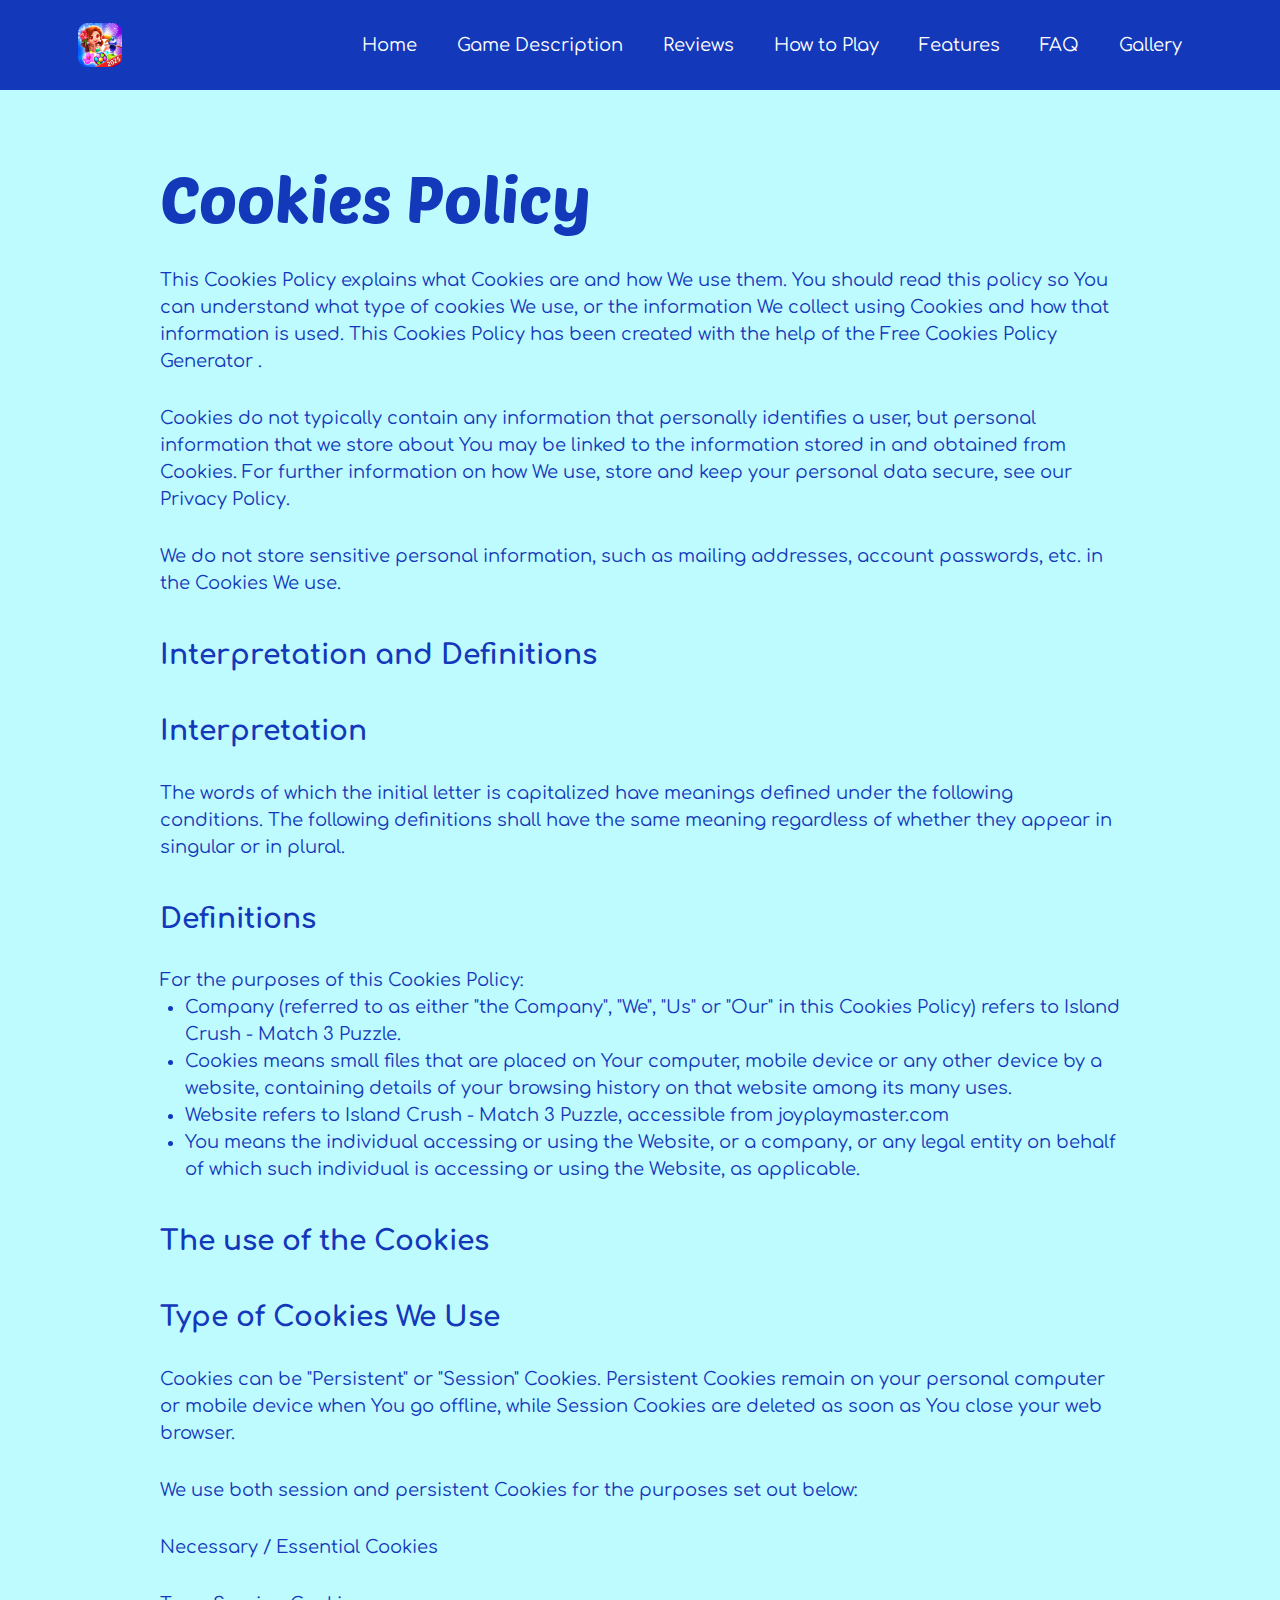
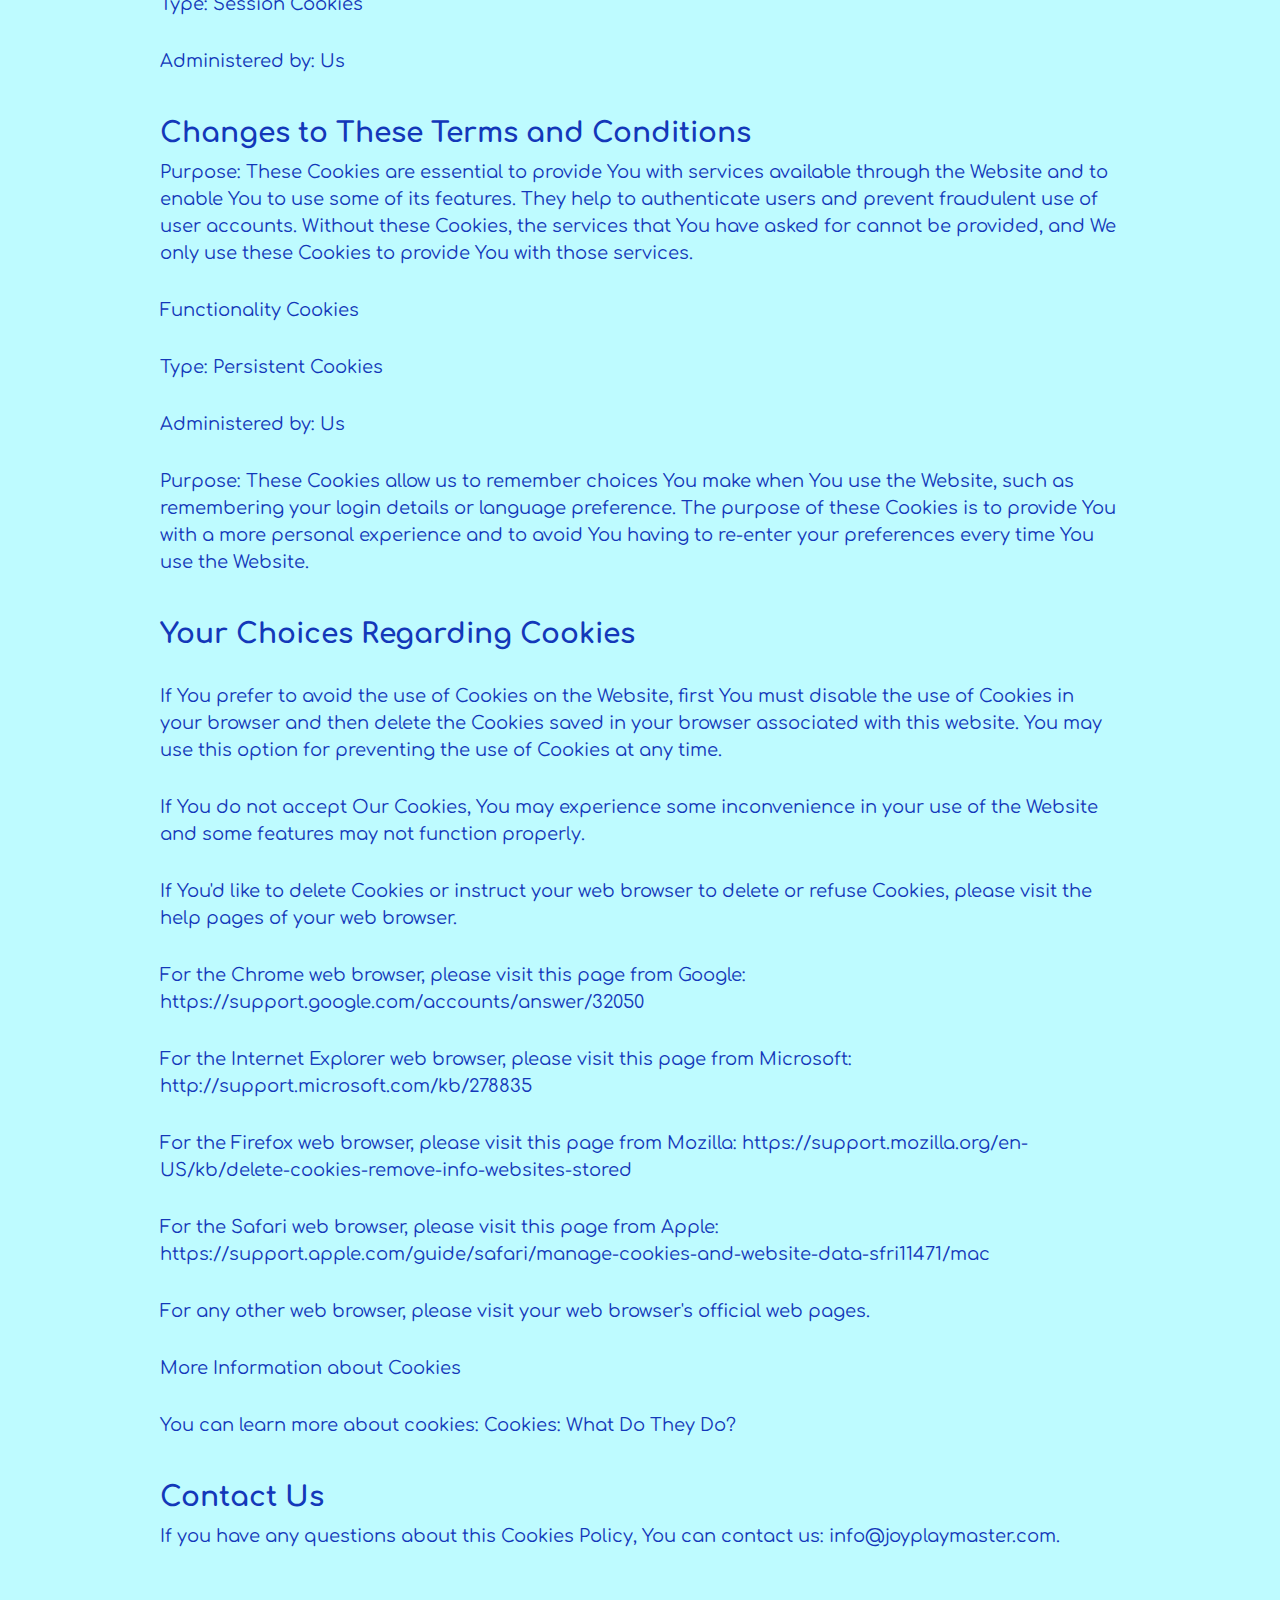
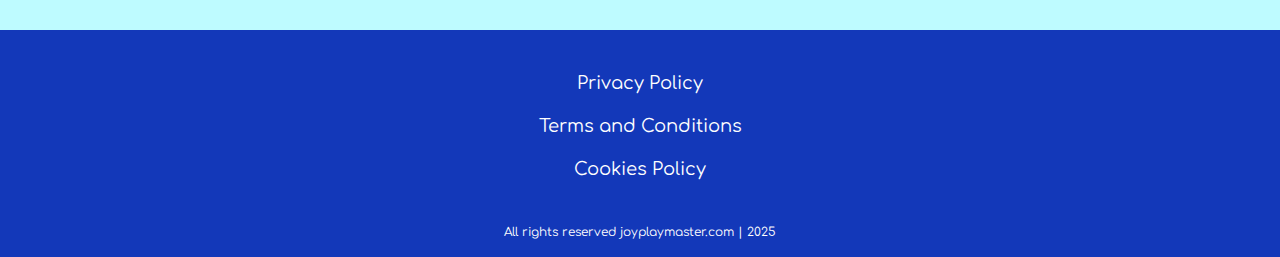
<file: cookies.html>
<!DOCTYPE html>
<html lang="en">
  <head>
    <meta charset="UTF-8" />
    <meta name="viewport" content="width=device-width, initial-scale=1.0" />

    <title>Island Crush - Match 3 Puzzle</title>
    <link rel="icon" href="image/500x500.png" />
    <link rel="stylesheet" type="text/css" href="slick/slick.css" />
    <link rel="stylesheet" href="css/main.css" />
    <link href="https://unpkg.com/aos@2.3.1/dist/aos.css" rel="stylesheet" />
  </head>

  <body class="back">
    <header class="header">
      <div class="header__background"></div>
      <nav class="navigation">
        <ul class="navigation__list">
          <li class="navigation__item">
            <a href="/" class="navigation__link"
              ><img
                href="/"
                class="header-title navigation-img"
                alt=""
                src="image/header/Logo.png"
            /></a>
          </li>
          <li class="navigation__item">
            <a href="/" class="navigation__link">Home</a>
          </li>

          <li class="navigation__item">
            <a href="/#about" class="navigation__link">Game Description</a>
          </li>
          <li class="navigation__item">
            <a href="/#reviews" class="navigation__link">Reviews</a>
          </li>
          <li class="navigation__item">
            <a href="/#how" class="navigation__link">How to Play</a>
          </li>
          <li class="navigation__item">
            <a href="/#features" class="navigation__link">Features</a>
          </li>
          <li class="navigation__item">
            <a href="/#faq" class="navigation__link">FAQ</a>
          </li>
          <li class="navigation__item">
            <a href="/#gallery" class="navigation__link">Gallery</a>
          </li>
        </ul>

        <div class="header__button-wrapper policy-terms-header__button-wrapper">
          <a href="/" class="policy-terms-header__icon--menu"
            ><img
              href="/"
              class="header-title"
              alt=""
              src="image/header/Logo.png"
          /></a>

          <button type="button" class="header__icon-button" data-menu-button>
            <img
              class="header__icon header__icon--menu"
              src="image/header/Burger.png"
              alt=""
            />

            <img
              class="header__icon header__icon--close close"
              src="image/header/Group 4.png"
              alt=""
            />
          </button>
        </div>
      </nav>
    </header>

    <main class="policy">
      <section>
        <div class="policy-terms-container">
          <h2 class="policy-terms-title">Cookies Policy</h2>

          <p class="policy-terms-text-one">
            This Cookies Policy explains what Cookies are and how We use them.
            You should read this policy so You can understand what type of
            cookies We use, or the information We collect using Cookies and how
            that information is used. This Cookies Policy has been created with
            the help of the
            <a
              class="email-link-color"
              href="https://www.freeprivacypolicy.com/free-cookies-policy-generator/"
              target="_blank"
              rel=""
              >Free Cookies Policy Generator
            </a>
            .
          </p>

          <p class="policy-terms-text-one">
            Cookies do not typically contain any information that personally
            identifies a user, but personal information that we store about You
            may be linked to the information stored in and obtained from
            Cookies. For further information on how We use, store and keep your
            personal data secure, see our Privacy Policy.
          </p>
          <p class="policy-terms-text-one">
            We do not store sensitive personal information, such as mailing
            addresses, account passwords, etc. in the Cookies We use.
          </p>
          <h2 class="policy-terms-text">Interpretation and Definitions</h2>
          <h2 class="policy-terms-text">Interpretation</h2>
          <p class="policy-terms-text-one">
            The words of which the initial letter is capitalized have meanings
            defined under the following conditions. The following definitions
            shall have the same meaning regardless of whether they appear in
            singular or in plural.
          </p>
          <h2 class="policy-terms-text">Definitions</h2>
          <p class="policy-terms-text-one">
            For the purposes of this Cookies Policy:
          </p>
          <ul class="terms-lists">
            <li>
              Company (referred to as either "the Company", "We", "Us" or "Our"
              in this Cookies Policy) refers to Island Crush - Match 3 Puzzle.
            </li>
            <li>
              Cookies means small files that are placed on Your computer, mobile
              device or any other device by a website, containing details of
              your browsing history on that website among its many uses.
            </li>
            <li>
              Website refers to Island Crush - Match 3 Puzzle, accessible from
              joyplaymaster.com
            </li>
            <li>
              You means the individual accessing or using the Website, or a
              company, or any legal entity on behalf of which such individual is
              accessing or using the Website, as applicable.
            </li>
          </ul>
          <h2 class="policy-terms-text">The use of the Cookies</h2>
          <h2 class="policy-terms-text">Type of Cookies We Use</h2>
          <p class="policy-terms-text-one">
            Cookies can be "Persistent" or "Session" Cookies. Persistent Cookies
            remain on your personal computer or mobile device when You go
            offline, while Session Cookies are deleted as soon as You close your
            web browser.
          </p>

          <p class="policy-terms-text-one">
            We use both session and persistent Cookies for the purposes set out
            below:
          </p>

          <p class="policy-terms-text-one">Necessary / Essential Cookies</p>

          <p class="policy-terms-text-one">Type: Session Cookies</p>

          <p class="policy-terms-text-one">Administered by: Us</p>
          <h2 class="policy-terms-text">
            Changes to These Terms and Conditions
          </h2>
          <p class="policy-terms-texts">
            Purpose: These Cookies are essential to provide You with services
            available through the Website and to enable You to use some of its
            features. They help to authenticate users and prevent fraudulent use
            of user accounts. Without these Cookies, the services that You have
            asked for cannot be provided, and We only use these Cookies to
            provide You with those services.
          </p>

          <p class="policy-terms-text-one">Functionality Cookies</p>
          <p class="policy-terms-text-one">Type: Persistent Cookies</p>
          <p class="policy-terms-text-one">Administered by: Us</p>
          <p class="policy-terms-text-one">
            Purpose: These Cookies allow us to remember choices You make when
            You use the Website, such as remembering your login details or
            language preference. The purpose of these Cookies is to provide You
            with a more personal experience and to avoid You having to re-enter
            your preferences every time You use the Website.
          </p>
          <h2 class="policy-terms-text">Your Choices Regarding Cookies</h2>
          <p class="policy-terms-text-one">
            If You prefer to avoid the use of Cookies on the Website, first You
            must disable the use of Cookies in your browser and then delete the
            Cookies saved in your browser associated with this website. You may
            use this option for preventing the use of Cookies at any time.
          </p>
          <p class="policy-terms-text-one">
            If You do not accept Our Cookies, You may experience some
            inconvenience in your use of the Website and some features may not
            function properly.
          </p>
          <p class="policy-terms-text-one">
            If You'd like to delete Cookies or instruct your web browser to
            delete or refuse Cookies, please visit the help pages of your web
            browser.
          </p>
          <p class="policy-terms-text-one">
            For the Chrome web browser, please visit this page from Google:

            <a
              class="email-link-color"
              href="https://support.google.com/accounts/answer/32050"
              target="_blank"
              rel=""
              >https://support.google.com/accounts/answer/32050
            </a>
          </p>
          <p class="policy-terms-text-one">
            For the Internet Explorer web browser, please visit this page from
            Microsoft:
            <a
              class="email-link-color"
              href="http://support.microsoft.com/kb/278835"
              target="_blank"
              rel=""
              >http://support.microsoft.com/kb/278835
            </a>
          </p>
          <p class="policy-terms-text-one">
            For the Firefox web browser, please visit this page from Mozilla:

            <a
              class="email-link-color"
              href=" https://support.mozilla.org/en-US/kb/delete-cookies-remove-info-websites-stored"
              target="_blank"
              rel=""
            >
              https://support.mozilla.org/en-US/kb/delete-cookies-remove-info-websites-stored
            </a>
          </p>
          <p class="policy-terms-text-one">
            For the Safari web browser, please visit this page from Apple:

            <a
              class="email-link-color"
              href=" https://support.apple.com/guide/safari/manage-cookies-and-website-data-sfri11471/mac"
              target="_blank"
              rel=""
            >
              https://support.apple.com/guide/safari/manage-cookies-and-website-data-sfri11471/mac
            </a>
          </p>

          <p class="policy-terms-text-one">
            For any other web browser, please visit your web browser's official
            web pages.
          </p>
          <p class="policy-terms-text-one">More Information about Cookies</p>
          <p class="policy-terms-text-one">
            You can learn more about cookies: Cookies:
            <a
              class="email-link-color"
              href="https://www.freeprivacypolicy.com/blog/cookies/"
              target="_blank"
              rel=""
            >
              What Do They Do?
            </a>
          </p>

          <h2 class="policy-terms-text">Contact Us</h2>
          <p class="policy-terms-texts">
            If you have any questions about this Cookies Policy, You can contact
            us:
            <a class="email-link" href="mailto:info@joyplaymaster.com"
              >info@joyplaymaster.com</a
            >.
          </p>
        </div>
      </section>
    </main>

    <footer class="footer">
      <div class="footer-container">
        <div class="footer-wrapper">
          <a class="footer-text" href="policy.html">Privacy Policy</a>
          <a class="footer-text" href="terms.html">Terms and Conditions</a>
          <a class="footer-text" href="cookies.html">Cookies Policy</a>
        </div>
        <p class="footer-copyright">
          All rights reserved joyplaymaster.com | 2025
        </p>
      </div>
    </footer>
    <script src="js/mobile-menu.js"></script>
  </body>
</html>
</file>
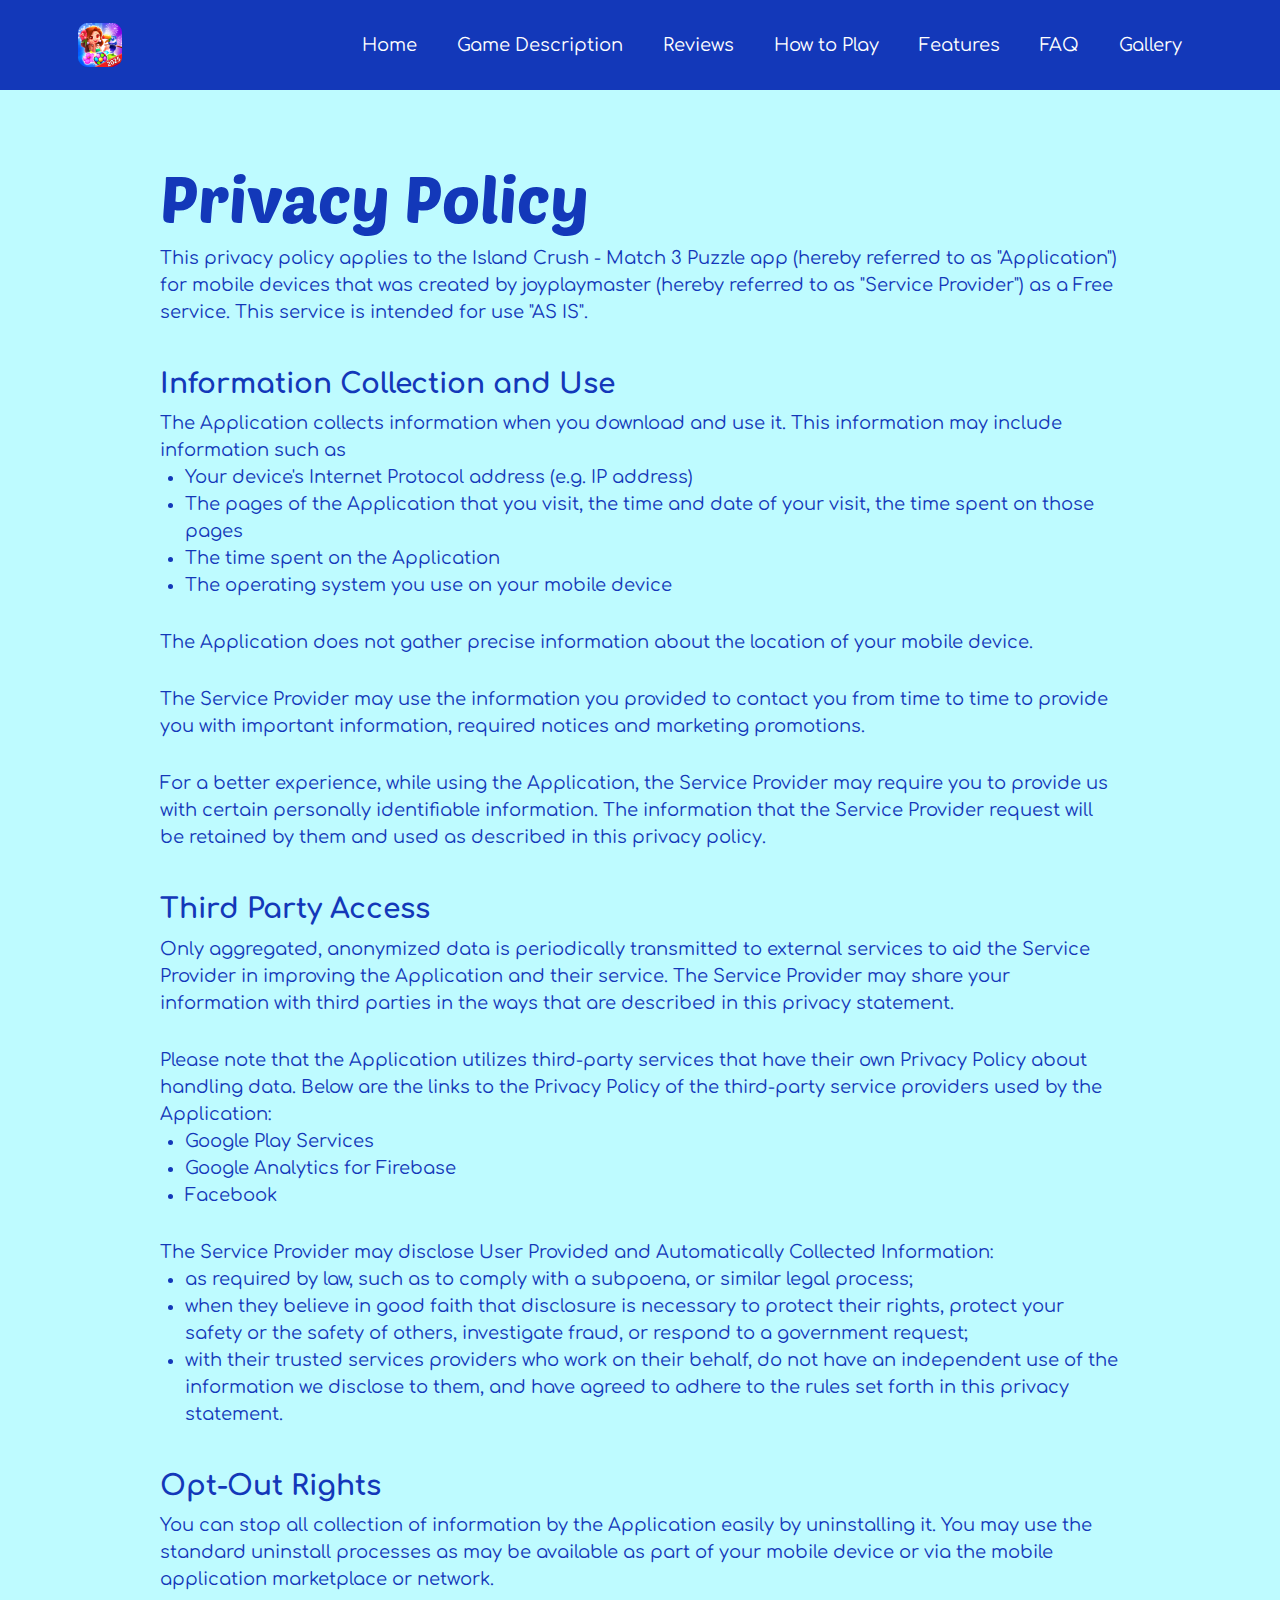
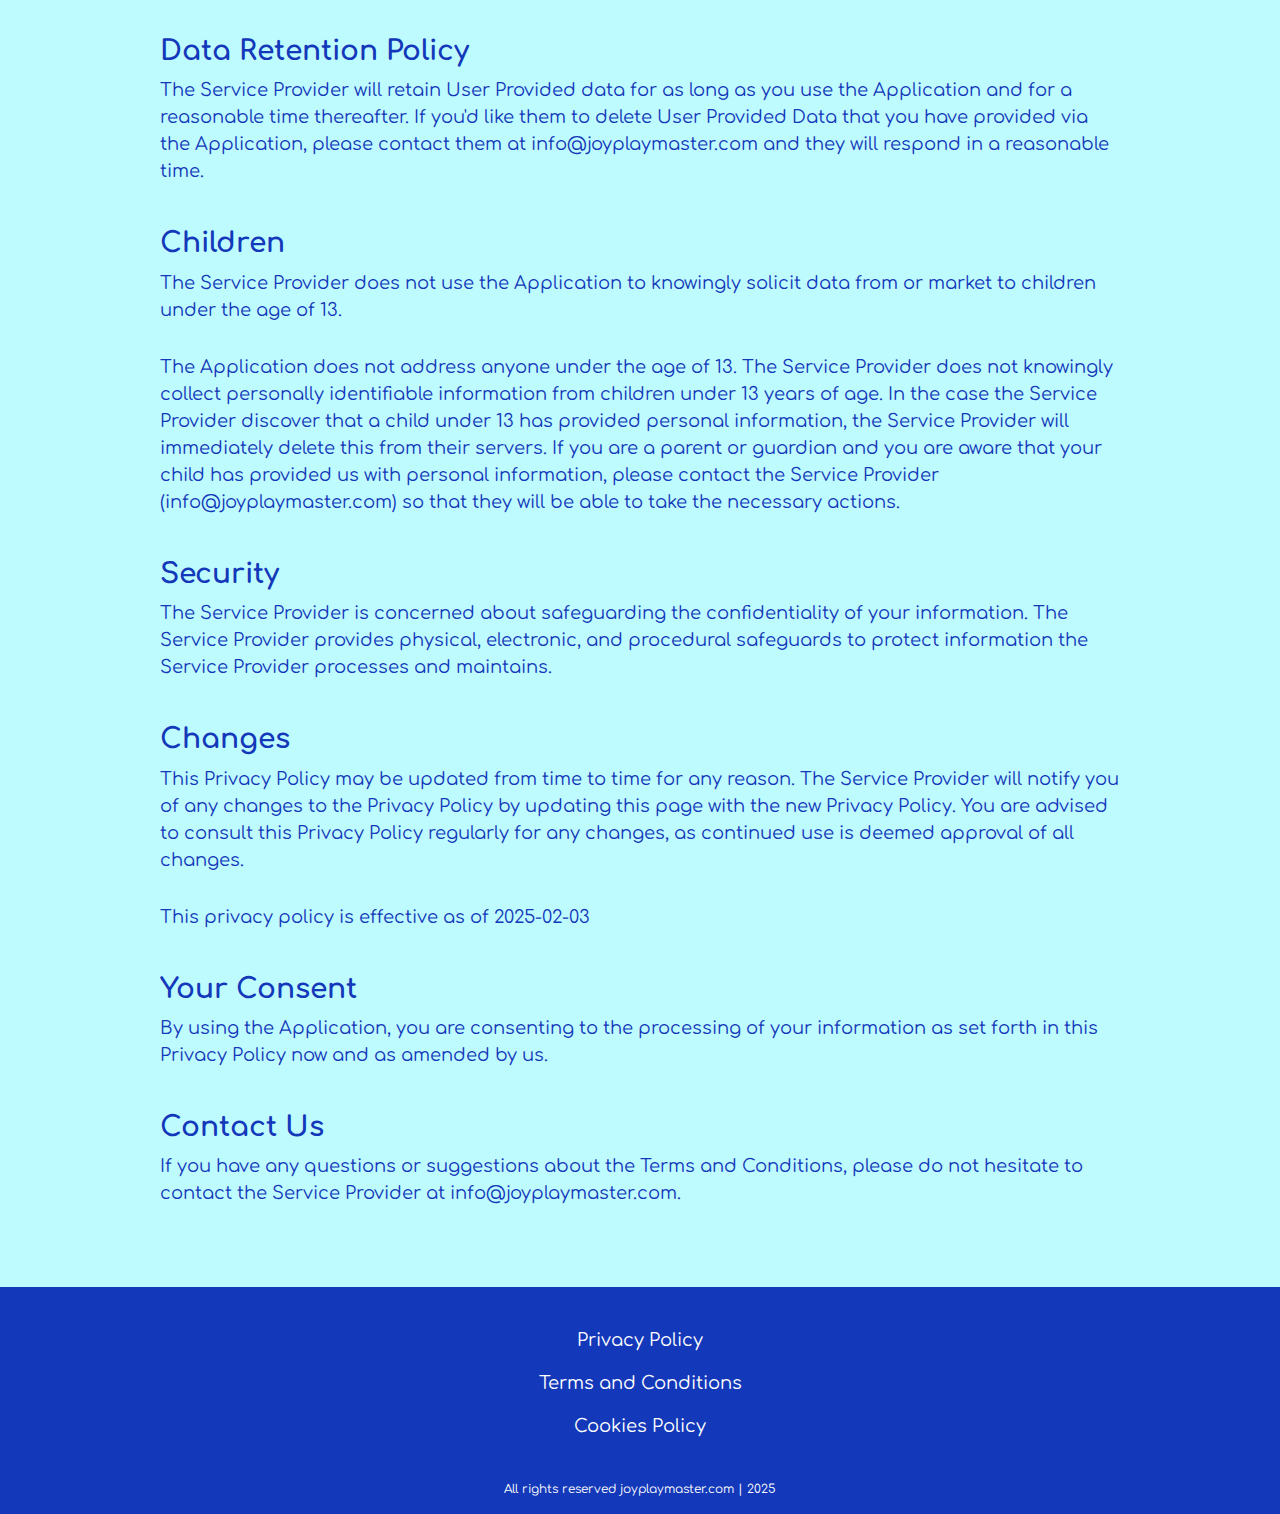
<file: policy.html>
<!DOCTYPE html>
<html lang="en">
  <head>
    <meta charset="UTF-8" />
    <meta name="viewport" content="width=device-width, initial-scale=1.0" />

    <title>Island Crush - Match 3 Puzzle</title>
    <link rel="icon" href="image/500x500.png" />
    <link rel="stylesheet" type="text/css" href="slick/slick.css" />
    <link rel="stylesheet" href="css/main.css" />
    <link href="https://unpkg.com/aos@2.3.1/dist/aos.css" rel="stylesheet" />
  </head>

  <body class="back">
    <header class="header">
      <div class="header__background"></div>
      <nav class="navigation">
        <ul class="navigation__list">
          <li class="navigation__item">
            <a href="/" class="navigation__link"
              ><img
                href="/"
                class="header-title navigation-img"
                alt=""
                src="image/header/Logo.png"
            /></a>
          </li>
          <li class="navigation__item">
            <a href="/" class="navigation__link">Home</a>
          </li>

          <li class="navigation__item">
            <a href="/#about" class="navigation__link">Game Description</a>
          </li>
          <li class="navigation__item">
            <a href="/#reviews" class="navigation__link">Reviews</a>
          </li>
          <li class="navigation__item">
            <a href="/#how" class="navigation__link">How to Play</a>
          </li>
          <li class="navigation__item">
            <a href="/#features" class="navigation__link">Features</a>
          </li>
          <li class="navigation__item">
            <a href="/#faq" class="navigation__link">FAQ</a>
          </li>
          <li class="navigation__item">
            <a href="/#gallery" class="navigation__link">Gallery</a>
          </li>
        </ul>

        <div class="header__button-wrapper policy-terms-header__button-wrapper">
          <a href="/" class="policy-terms-header__icon--menu"
            ><img
              href="/"
              class="header-title"
              alt=""
              src="image/header/Logo.png"
          /></a>

          <button type="button" class="header__icon-button" data-menu-button>
            <img
              class="header__icon header__icon--menu"
              src="image/header/Burger.png"
              alt=""
            />

            <img
              class="header__icon header__icon--close close"
              src="image/header/Group 4.png"
              alt=""
            />
          </button>
        </div>
      </nav>
    </header>
    <main class="policy">
      <section>
        <div class="policy-terms-container">
          <p class="policy-terms-title">Privacy Policy</p>

          <p class="policy-terms-texts">
            This privacy policy applies to the Island Crush - Match 3 Puzzle app
            (hereby referred to as "Application") for mobile devices that was
            created by joyplaymaster (hereby referred to as "Service Provider")
            as a Free service. This service is intended for use "AS IS".
          </p>
          <p class="policy-terms-text">Information Collection and Use</p>
          <p class="policy-terms-texts">
            The Application collects information when you download and use it.
            This information may include information such as
          </p>

          <ul class="terms-lists">
            <li>Your device's Internet Protocol address (e.g. IP address)</li>
            <li>
              The pages of the Application that you visit, the time and date of
              your visit, the time spent on those pages
            </li>
            <li>The time spent on the Application</li>
            <li>The operating system you use on your mobile device</li>
          </ul>
          <p class="policy-terms-text-one">
            The Application does not gather precise information about the
            location of your mobile device.
          </p>

          <p class="policy-terms-text-one">
            The Service Provider may use the information you provided to contact
            you from time to time to provide you with important information,
            required notices and marketing promotions.
          </p>
          <p class="policy-terms-text-one">
            For a better experience, while using the Application, the Service
            Provider may require you to provide us with certain personally
            identifiable information. The information that the Service Provider
            request will be retained by them and used as described in this
            privacy policy.
          </p>

          <p class="policy-terms-text">Third Party Access</p>

          <p class="policy-terms-texts">
            Only aggregated, anonymized data is periodically transmitted to
            external services to aid the Service Provider in improving the
            Application and their service. The Service Provider may share your
            information with third parties in the ways that are described in
            this privacy statement.
          </p>

          <p class="policy-terms-text-one">
            Please note that the Application utilizes third-party services that
            have their own Privacy Policy about handling data. Below are the
            links to the Privacy Policy of the third-party service providers
            used by the Application:
          </p>
          <ul class="terms-lists">
            <li>
              <a
                class="email-link-color"
                href="https://policies.google.com/privacy"
                target="_blank"
                rel=""
                >Google Play Services
              </a>
            </li>
            <li>
              <a
                class="email-link-color"
                href="https://firebase.google.com/support/privacy"
                target="_blank"
                rel=""
                >Google Analytics for Firebase
              </a>
            </li>
            <li>
              <a
                class="email-link-color"
                href="https://www.facebook.com/about/privacy/update/printable"
                target="_blank"
                rel=""
                >Facebook
              </a>
            </li>
          </ul>

          <p class="policy-terms-text-one">
            The Service Provider may disclose User Provided and Automatically
            Collected Information:
          </p>
          <ul class="terms-lists">
            <li>
              as required by law, such as to comply with a subpoena, or similar
              legal process;
            </li>
            <li>
              when they believe in good faith that disclosure is necessary to
              protect their rights, protect your safety or the safety of others,
              investigate fraud, or respond to a government request;
            </li>
            <li>
              with their trusted services providers who work on their behalf, do
              not have an independent use of the information we disclose to
              them, and have agreed to adhere to the rules set forth in this
              privacy statement.
            </li>
          </ul>

          <h2 class="policy-terms-text">Opt-Out Rights</h2>
          <p class="policy-terms-texts">
            You can stop all collection of information by the Application easily
            by uninstalling it. You may use the standard uninstall processes as
            may be available as part of your mobile device or via the mobile
            application marketplace or network.
          </p>

          <h2 class="policy-terms-text">Data Retention Policy</h2>
          <p class="policy-terms-texts">
            The Service Provider will retain User Provided data for as long as
            you use the Application and for a reasonable time thereafter. If
            you'd like them to delete User Provided Data that you have provided
            via the Application, please contact them at info@joyplaymaster.com
            and they will respond in a reasonable time.
          </p>
          <h2 class="policy-terms-text">Children</h2>
          <p class="policy-terms-texts">
            The Service Provider does not use the Application to knowingly
            solicit data from or market to children under the age of 13.
          </p>

          <p class="policy-terms-text-one">
            The Application does not address anyone under the age of 13. The
            Service Provider does not knowingly collect personally identifiable
            information from children under 13 years of age. In the case the
            Service Provider discover that a child under 13 has provided
            personal information, the Service Provider will immediately delete
            this from their servers. If you are a parent or guardian and you are
            aware that your child has provided us with personal information,
            please contact the Service Provider (info@joyplaymaster.com) so that
            they will be able to take the necessary actions.
          </p>
          <h2 class="policy-terms-text">Security</h2>
          <p class="policy-terms-texts">
            The Service Provider is concerned about safeguarding the
            confidentiality of your information. The Service Provider provides
            physical, electronic, and procedural safeguards to protect
            information the Service Provider processes and maintains.
          </p>
          <h2 class="policy-terms-text">Changes</h2>
          <p class="policy-terms-texts">
            This Privacy Policy may be updated from time to time for any reason.
            The Service Provider will notify you of any changes to the Privacy
            Policy by updating this page with the new Privacy Policy. You are
            advised to consult this Privacy Policy regularly for any changes, as
            continued use is deemed approval of all changes.
          </p>

          <p class="policy-terms-text-one">
            This privacy policy is effective as of 2025-02-03
          </p>
          <h2 class="policy-terms-text">Your Consent</h2>
          <p class="policy-terms-texts">
            By using the Application, you are consenting to the processing of
            your information as set forth in this Privacy Policy now and as
            amended by us.
          </p>
          <h2 class="policy-terms-text">Contact Us</h2>
          <p class="policy-terms-texts">
            If you have any questions or suggestions about the Terms and
            Conditions, please do not hesitate to contact the Service Provider
            at
            <a class="email-link" href="mailto:info@joyplaymaster.com"
              >info@joyplaymaster.com</a
            >.
          </p>
        </div>
      </section>
    </main>

    <footer class="footer">
      <div class="footer-container">
        <div class="footer-wrapper">
          <a class="footer-text" href="policy.html">Privacy Policy</a>
          <a class="footer-text" href="terms.html">Terms and Conditions</a>
          <a class="footer-text" href="cookies.html">Cookies Policy</a>
        </div>
        <p class="footer-copyright">
          All rights reserved joyplaymaster.com | 2025
        </p>
      </div>
    </footer>
    <script src="js/mobile-menu.js"></script>
  </body>
</html>
</file>
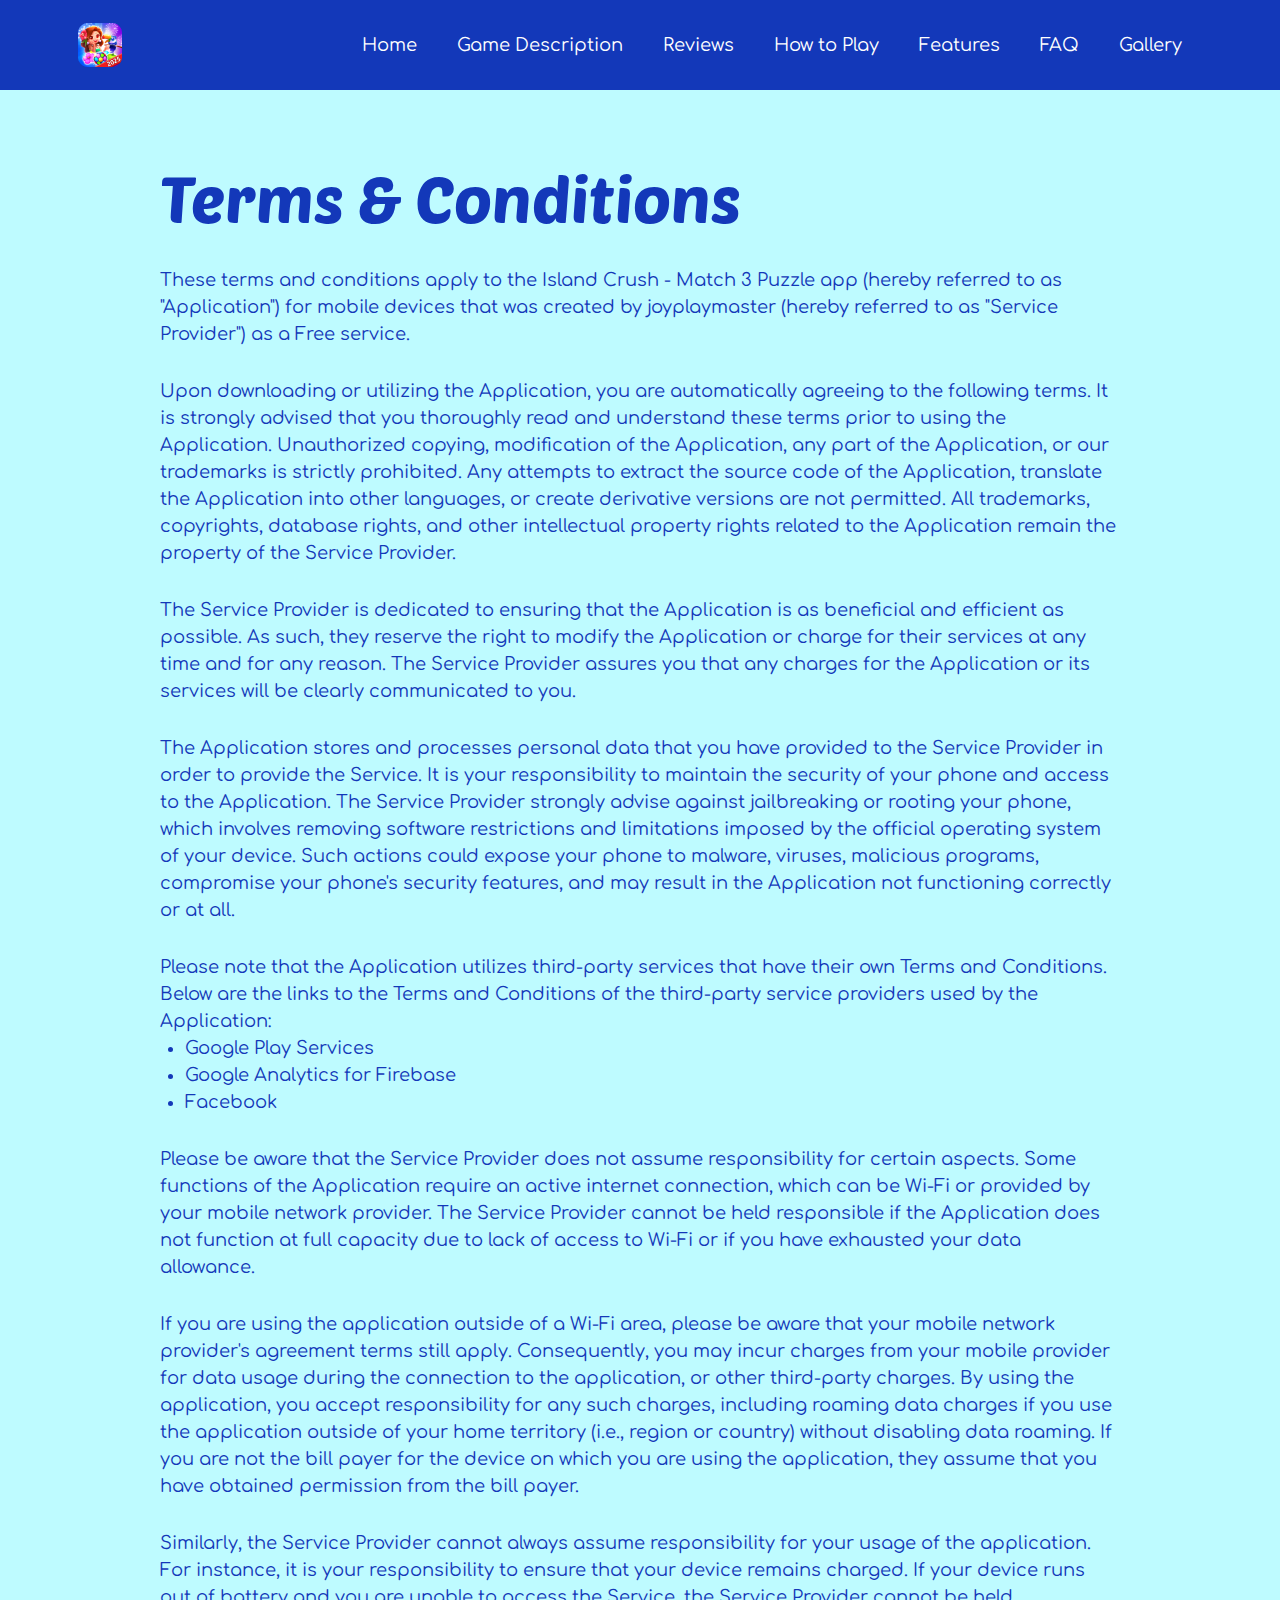
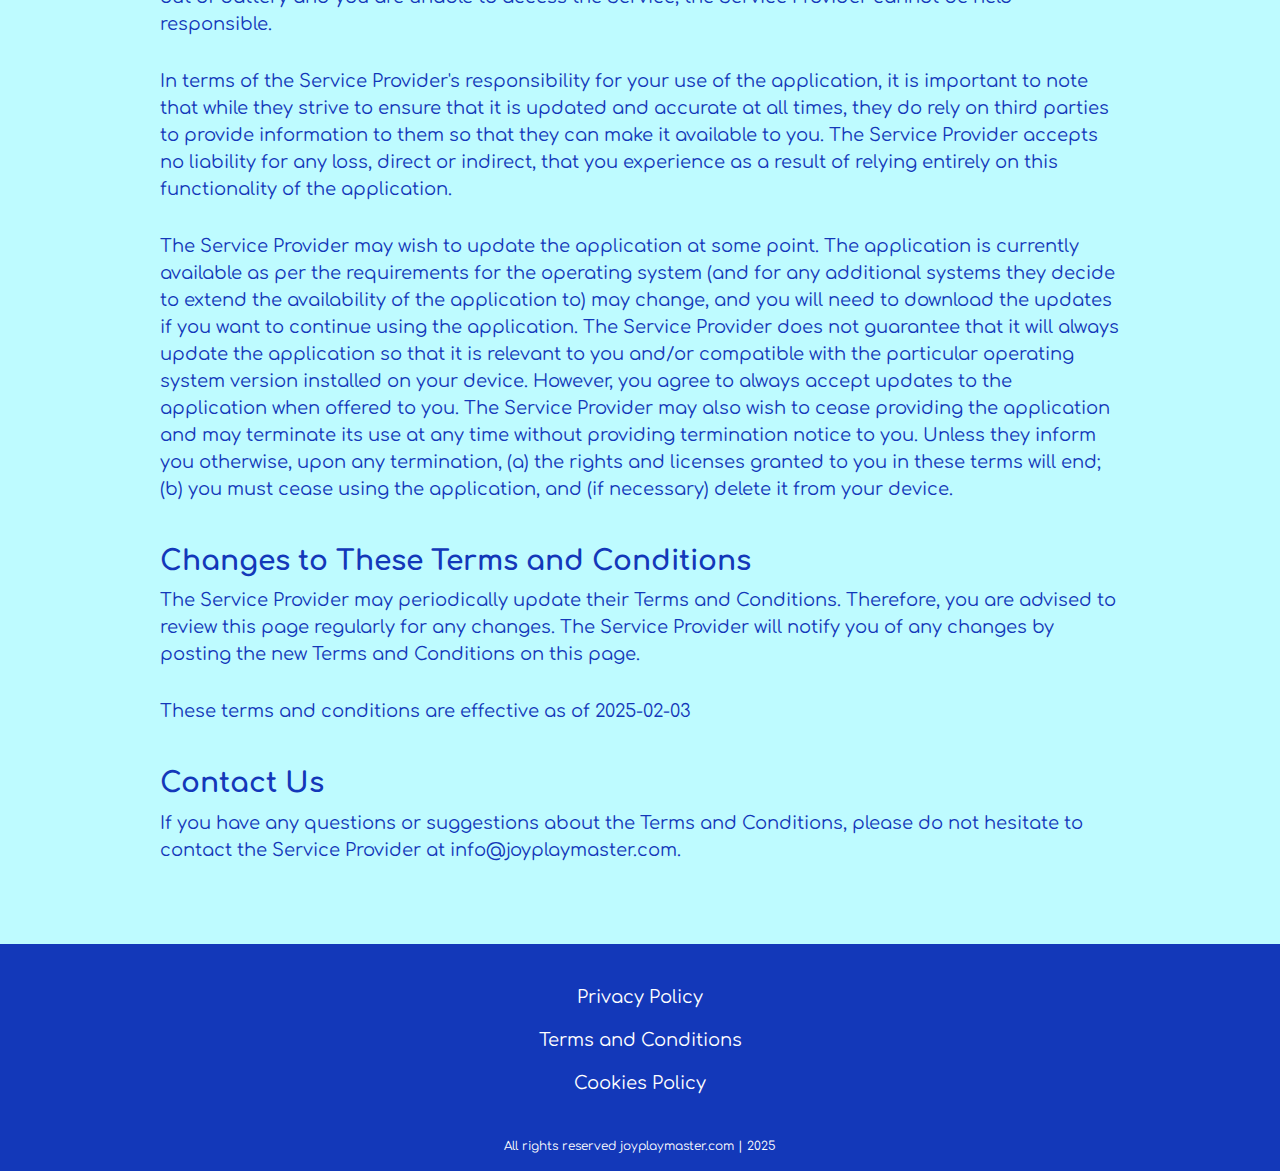
<file: terms.html>
<!DOCTYPE html>
<html lang="en">
  <head>
    <meta charset="UTF-8" />
    <meta name="viewport" content="width=device-width, initial-scale=1.0" />

    <title>Island Crush - Match 3 Puzzle</title>
    <link rel="icon" href="image/500x500.png" />
    <link rel="stylesheet" type="text/css" href="slick/slick.css" />
    <link rel="stylesheet" href="css/main.css" />
    <link href="https://unpkg.com/aos@2.3.1/dist/aos.css" rel="stylesheet" />
  </head>

  <body class="back">
    <header class="header">
      <div class="header__background"></div>
      <nav class="navigation">
        <ul class="navigation__list">
          <li class="navigation__item">
            <a href="/" class="navigation__link"
              ><img
                href="/"
                class="header-title navigation-img"
                alt=""
                src="image/header/Logo.png"
            /></a>
          </li>
          <li class="navigation__item">
            <a href="/" class="navigation__link">Home</a>
          </li>

          <li class="navigation__item">
            <a href="/#about" class="navigation__link">Game Description</a>
          </li>
          <li class="navigation__item">
            <a href="/#reviews" class="navigation__link">Reviews</a>
          </li>
          <li class="navigation__item">
            <a href="/#how" class="navigation__link">How to Play</a>
          </li>
          <li class="navigation__item">
            <a href="/#features" class="navigation__link">Features</a>
          </li>
          <li class="navigation__item">
            <a href="/#faq" class="navigation__link">FAQ</a>
          </li>
          <li class="navigation__item">
            <a href="/#gallery" class="navigation__link">Gallery</a>
          </li>
        </ul>

        <div class="header__button-wrapper policy-terms-header__button-wrapper">
          <a href="/" class="policy-terms-header__icon--menu"
            ><img
              href="/"
              class="header-title"
              alt=""
              src="image/header/Logo.png"
          /></a>

          <button type="button" class="header__icon-button" data-menu-button>
            <img
              class="header__icon header__icon--menu"
              src="image/header/Burger.png"
              alt=""
            />

            <img
              class="header__icon header__icon--close close"
              src="image/header/Group 4.png"
              alt=""
            />
          </button>
        </div>
      </nav>
    </header>

    <main class="policy">
      <section>
        <div class="policy-terms-container">
          <h2 class="policy-terms-title">Terms & Conditions</h2>

          <p class="policy-terms-text-one">
            These terms and conditions apply to the Island Crush - Match 3
            Puzzle app (hereby referred to as "Application") for mobile devices
            that was created by joyplaymaster (hereby referred to as "Service
            Provider") as a Free service.
          </p>

          <p class="policy-terms-text-one">
            Upon downloading or utilizing the Application, you are automatically
            agreeing to the following terms. It is strongly advised that you
            thoroughly read and understand these terms prior to using the
            Application. Unauthorized copying, modification of the Application,
            any part of the Application, or our trademarks is strictly
            prohibited. Any attempts to extract the source code of the
            Application, translate the Application into other languages, or
            create derivative versions are not permitted. All trademarks,
            copyrights, database rights, and other intellectual property rights
            related to the Application remain the property of the Service
            Provider.
          </p>

          <p class="policy-terms-text-one">
            The Service Provider is dedicated to ensuring that the Application
            is as beneficial and efficient as possible. As such, they reserve
            the right to modify the Application or charge for their services at
            any time and for any reason. The Service Provider assures you that
            any charges for the Application or its services will be clearly
            communicated to you.
          </p>
          <p class="policy-terms-text-one">
            The Application stores and processes personal data that you have
            provided to the Service Provider in order to provide the Service. It
            is your responsibility to maintain the security of your phone and
            access to the Application. The Service Provider strongly advise
            against jailbreaking or rooting your phone, which involves removing
            software restrictions and limitations imposed by the official
            operating system of your device. Such actions could expose your
            phone to malware, viruses, malicious programs, compromise your
            phone's security features, and may result in the Application not
            functioning correctly or at all.
          </p>
          <p class="policy-terms-text-one">
            Please note that the Application utilizes third-party services that
            have their own Terms and Conditions. Below are the links to the
            Terms and Conditions of the third-party service providers used by
            the Application:
          </p>
          <ul class="terms-lists">
            <li>
              <a
                class="email-link-color"
                href="https://policies.google.com/privacy"
                target="_blank"
                rel=""
                >Google Play Services
              </a>
            </li>
            <li>
              <a
                class="email-link-color"
                href="https://firebase.google.com/support/privacy"
                target="_blank"
                rel=""
                >Google Analytics for Firebase
              </a>
            </li>
            <li>
              <a
                class="email-link-color"
                href="https://www.facebook.com/about/privacy/update/printable"
                target="_blank"
                rel=""
                >Facebook
              </a>
            </li>
          </ul>

          <p class="policy-terms-text-one">
            Please be aware that the Service Provider does not assume
            responsibility for certain aspects. Some functions of the
            Application require an active internet connection, which can be
            Wi-Fi or provided by your mobile network provider. The Service
            Provider cannot be held responsible if the Application does not
            function at full capacity due to lack of access to Wi-Fi or if you
            have exhausted your data allowance.
          </p>

          <p class="policy-terms-text-one">
            If you are using the application outside of a Wi-Fi area, please be
            aware that your mobile network provider's agreement terms still
            apply. Consequently, you may incur charges from your mobile provider
            for data usage during the connection to the application, or other
            third-party charges. By using the application, you accept
            responsibility for any such charges, including roaming data charges
            if you use the application outside of your home territory (i.e.,
            region or country) without disabling data roaming. If you are not
            the bill payer for the device on which you are using the
            application, they assume that you have obtained permission from the
            bill payer.
          </p>

          <p class="policy-terms-text-one">
            Similarly, the Service Provider cannot always assume responsibility
            for your usage of the application. For instance, it is your
            responsibility to ensure that your device remains charged. If your
            device runs out of battery and you are unable to access the Service,
            the Service Provider cannot be held responsible.
          </p>

          <p class="policy-terms-text-one">
            In terms of the Service Provider's responsibility for your use of
            the application, it is important to note that while they strive to
            ensure that it is updated and accurate at all times, they do rely on
            third parties to provide information to them so that they can make
            it available to you. The Service Provider accepts no liability for
            any loss, direct or indirect, that you experience as a result of
            relying entirely on this functionality of the application.
          </p>

          <p class="policy-terms-text-one">
            The Service Provider may wish to update the application at some
            point. The application is currently available as per the
            requirements for the operating system (and for any additional
            systems they decide to extend the availability of the application
            to) may change, and you will need to download the updates if you
            want to continue using the application. The Service Provider does
            not guarantee that it will always update the application so that it
            is relevant to you and/or compatible with the particular operating
            system version installed on your device. However, you agree to
            always accept updates to the application when offered to you. The
            Service Provider may also wish to cease providing the application
            and may terminate its use at any time without providing termination
            notice to you. Unless they inform you otherwise, upon any
            termination, (a) the rights and licenses granted to you in these
            terms will end; (b) you must cease using the application, and (if
            necessary) delete it from your device.
          </p>
          <h2 class="policy-terms-text">
            Changes to These Terms and Conditions
          </h2>
          <p class="policy-terms-texts">
            The Service Provider may periodically update their Terms and
            Conditions. Therefore, you are advised to review this page regularly
            for any changes. The Service Provider will notify you of any changes
            by posting the new Terms and Conditions on this page.
          </p>

          <p class="policy-terms-text-one">
            These terms and conditions are effective as of 2025-02-03
          </p>
          <h2 class="policy-terms-text">Contact Us</h2>
          <p class="policy-terms-texts">
            If you have any questions or suggestions about the Terms and
            Conditions, please do not hesitate to contact the Service Provider
            at
            <a class="email-link" href="mailto:info@joyplaymaster.com"
              >info@joyplaymaster.com</a
            >.
          </p>
        </div>
      </section>
    </main>

    <footer class="footer">
      <div class="footer-container">
        <div class="footer-wrapper">
          <a class="footer-text" href="policy.html">Privacy Policy</a>
          <a class="footer-text" href="terms.html">Terms and Conditions</a>
          <a class="footer-text" href="cookies.html">Cookies Policy</a>
        </div>
        <p class="footer-copyright">
          All rights reserved joyplaymaster.com | 2025
        </p>
      </div>
    </footer>
    <script src="js/mobile-menu.js"></script>
  </body>
</html>
</file>
<file: css/main.css>
@import url("https://fonts.googleapis.com/css2?family=Comfortaa:wght@300..700&family=Poetsen+One&display=swap");

:root {
}

* {
  -webkit-box-sizing: border-box;
  box-sizing: border-box;
}

html {
  scroll-behavior: smooth;
  background: rgba(190, 251, 255, 1);
  color: rgba(255, 255, 255, 1);
}

body {
  margin: 0;
}

h1,
h2,
h3,
h4,
h5,
h6,
p {
  margin: 0;
}

ul,
ol {
  margin: 0;
  padding: 0;
  list-style: none;
}

img {
  display: block;
  height: auto;
}

.list {
  list-style: none;
}

button,
a {
  cursor: pointer;
}

.visually-hidden {
  position: absolute;
  width: 1px;
  height: 1px;
  margin: -1px;
  border: 0;
  padding: 0;

  white-space: nowrap;
  clip-path: inset(100%);
  clip: rect(0 0 0 0);
  overflow: hidden;
}

.button:hover {
  scale: 120%;
}

.header {
  position: fixed;
  width: 100%;
  z-index: 5;
  -webkit-transition: background-color 0.3s ease;
  transition: background-color 0.3s ease;
}

.header.is-open .header__background {
  left: 0;
}
.header__button-wrapper {
  margin-left: auto;
}
.header__icon {
  display: none;
}

.header__icon-button {
  display: -webkit-box;
  display: -ms-flexbox;
  display: flex;
  background-color: transparent;
  border: none;
  border-radius: 50%;
}

.header__icon--menu {
  display: block;
}

.header__icon-button.is-open .header__icon--menu {
  display: none;
}

.header__icon-button.is-open .header__icon--close {
  display: block;
}

.header {
  position: fixed;
  width: 100%;
  z-index: 5;
  background: transparent;
  display: flex;
  height: 64px;
  background: rgba(19, 56, 185, 1);
}
.header__background {
  position: absolute;
  top: 0;
  right: 0;
  bottom: 0;
  left: 100%;

  z-index: -1;
  -webkit-transition: left 0.3s ease;
  transition: left 0.3s ease;
  background: rgba(19, 56, 185, 1);
}
.header.is-open .header__background {
  left: 0;
}
.header__button-wrapper {
  margin-right: auto;
  display: flex;
  align-items: center;
  justify-content: end;
}
.policy-terms-header__button-wrapper {
  margin-right: auto;
  display: flex;
  align-items: center;
  justify-content: space-between;
}
.header__icon {
  display: none;
}
.header__icon-button {
  display: flex;
  background-color: transparent;
  border: none;
  border-radius: 50%;
}

.header__icon--menu {
  display: block;
}

.header__icon-button.is-open .header__icon--menu {
  display: none;
}

.header__icon-button.is-open .header__icon--close {
  display: block;
}

.navigation {
  display: -ms-flexbox;
  -webkit-box-orient: vertical;
  -webkit-box-direction: normal;
  -ms-flex-direction: column;
  flex-direction: column;
  -webkit-box-align: center;
  -ms-flex-align: center;
  align-items: center;
  -webkit-box-flex: 1;
  -ms-flex: 1;
  flex: 1;
  padding: 10px;
  position: relative;
}

.navigation__list {
  display: flex;
  flex-direction: column;

  align-items: center;

  top: 130px;
  position: absolute;
  top: 100%;
  right: -100%;
  width: 100%;
  height: 457px;
  -webkit-transition: 0.3s;
  transition: 0.3s;
  z-index: 999;

  padding: 0px 32px;

  border-radius: 0px 0px 20px 20px;
  gap: 28px;
  background: rgba(19, 56, 185, 1);
}
.close {
  margin-right: 12px;
}
.navigation__list.is-open {
  right: 0;
}
.navigation__link {
  font-family: Comfortaa;
  font-weight: 700;
  font-size: 18px;
  line-height: 27px;
  letter-spacing: 0%;
  transition: all 0.3s ease-in-out;
  text-decoration: none;
  color: rgba(255, 255, 255, 1);
}
.navigation__link:hover,
.navigation__link:focus {
  font-size: 20px;
}
.header.is-open {
  background-color: transparent;
}
.navigation-img {
  display: none;
}

@media screen and (min-width: 1200px) {
  .navigation-img {
    display: flex;
    margin-right: 200px;
  }
  .policy-terms-header__icon--menu {
    display: none;
  }

  .header {
    width: 100%;

    height: 90px;
    padding: 10px 20px 10px 0;
    display: flex;
    align-items: center;
    justify-content: center;

    z-index: 1000;
  }
  .header__background {
  }

  .header__icon-button {
    display: none;
  }

  .navigation {
    display: flex;

    flex-direction: row;

    flex: 1;
    padding: 0;

    width: 1440px;
    margin: auto;
  }
  .navigation__list {
    background-color: transparent;
    flex-direction: row;
    display: flex;
    position: static;
    width: 1440px;
    margin: auto;

    padding-block: 0;
    flex: 1;
    gap: 40px;
    height: 0px;
    display: flex;
    justify-content: center;
    align-items: center;
    justify-content: center;
  }
  .navigation__link {
    font-family: Comfortaa;
    font-weight: 400;
    font-size: 18px;
    line-height: 27px;
    letter-spacing: 0%;

    text-decoration: none;
  }
  .navigation__link:hover,
  .navigation__link:focus {
    font-size: 20px;
  }
  .header__icon-home-img {
    display: none;
  }
  .navigation__item-desk {
    display: none;
  }
}

.home {
  width: 375px;
  height: 812px;
  padding: 160px 16px 0px;
  background-repeat: no-repeat;
  background-size: cover;
  background-position: center;
  background-image: url("/image/home/Hero.png");
  margin: auto;
}

.home__container-top {
  display: flex;
  flex-direction: column;
  align-items: start;
}
.home-title {
  font-family: Poetsen One;
  font-weight: 900;
  font-size: 48px;
  line-height: 57.6px;
  letter-spacing: 0%;
  -webkit-text-stroke: 2px rgba(19, 56, 185, 1);
  color: rgba(248, 245, 70, 1);
}

.home-text {
  font-family: Poetsen One;
  font-weight: 400;
  font-size: 32px;
  line-height: 38.4px;
  letter-spacing: 0%;
  color: rgba(255, 255, 255, 1);
  padding: 16px 0 160px;
  -webkit-text-stroke: 2px rgba(19, 56, 185, 1);
}
.home__google-button_link {
  margin: auto;
}
.home__google-button_image {
  width: 256px;
  height: 64px;
}
.home__google-button_link:hover .home__google-button_image {
  transform: scale(1.1);
  transition: transform 0.3s ease-in-out;
}

@media screen and (min-width: 1200px) {
  .home {
    width: 1440px;
    height: 759px;
    padding: 160px;
    background-image: url("/image/home/Hero\ \(1\).png");
  }

  .home-title {
    font-weight: 400;
    font-size: 100px;
    line-height: 120px;
    letter-spacing: 0%;
    -webkit-text-stroke: 4px rgba(19, 56, 185, 1);
  }

  .home-text {
    font-weight: 400;
    font-size: 64px;
    line-height: 76.8px;
    letter-spacing: 0%;
    -webkit-text-stroke: 4px rgba(19, 56, 185, 1);
    padding: 16px 0 156px;
  }
  .home__google-button_link {
    margin: 0;
  }
}
.about {
  padding: 40px 16px;
  margin: auto;
  width: 375px;
  background: radial-gradient(39.18% 50% at 50% 50%, #587dff 0%, #1338b9 100%);
}

.about-title {
  font-family: Poetsen One;
  font-weight: 400;
  font-size: 32px;
  line-height: 38.4px;
  letter-spacing: 0%;
  color: rgba(248, 245, 70, 1);
}
.about-title-two {
  color: rgba(19, 56, 185, 1);
}

.about-text {
  font-family: Comfortaa;
  font-weight: 400;
  font-size: 18px;
  line-height: 27px;
  letter-spacing: 0%;
  color: rgba(255, 255, 255, 1);
  padding: 40px 0px;
}
.about-img {
  width: 342px;
  height: 343px;
}
@media screen and (min-width: 1200px) {
  .about {
    padding: 80px 160px;
    width: 1440px;
  }

  .about-title {
    font-weight: 400;
    font-size: 64px;
    line-height: 76.8px;
    letter-spacing: 0%;
  }

  .about-text {
    font-family: Comfortaa;
    font-weight: 400;
    font-size: 18px;
    line-height: 27px;
    letter-spacing: 0%;

    padding: 80px 0px 0;
  }
  .about-img {
    width: 434px;
    height: 435px;
  }
  .about-div {
    display: flex;
    gap: 141px;
  }
}
.how {
  width: 375px;
  height: 2057px;
  margin: auto;
  padding: 40px 15px 0;
  background-repeat: no-repeat;
  background-size: cover;
  background-position: center;
  background-image: url("/image/how/How\ to\ Play.png");
}

.how-list {
  padding-top: 40px;
  margin: auto;
  display: flex;
  flex-direction: column;
  gap: 32px;
}
.how-item {
  display: flex;
  flex-direction: column;
  gap: 24px;
}
.how-img {
  margin: auto;
  border: none;
  background-color: transparent;
}
.how-text-bold {
  color: rgba(248, 245, 70, 1);
  font-family: Comfortaa;
  font-weight: 700;
  font-size: 20px;
  line-height: 30px;
  letter-spacing: 0%;
}
.how-text {
  font-family: Comfortaa;
  font-weight: 400;
  font-size: 18px;
  line-height: 27px;
  letter-spacing: 0%;
}

@media screen and (min-width: 1200px) {
  .how {
    width: 1440px;
    height: 908px;
    margin: auto;
    padding: 80px 160px 0;
    background-repeat: no-repeat;
    background-size: cover;
    background-position: center;
    background-image: url("/image/how/How\ to\ Play\ \(1\).png");
  }

  .how-list {
    padding-top: 80px;
    margin: auto;
    display: flex;
    flex-direction: column;
    gap: 32px;
  }
  .how-item {
    display: flex;
    flex-direction: row;
    gap: 32px;
    width: 832px;
  }
  .how-img {
    margin: 0;
  }
}

.reviews {
  width: 375px;
  height: 465px;
  margin: auto;
  padding: 40px 0 0 16px;
  background-repeat: no-repeat;
  background-size: cover;
  background-position: top;
  background-image: url("/image/reviews/Reviews.png");
}

.reviews-list {
  width: auto;
  padding-top: 40px;

  margin: auto;
}
.reviews-item {
  margin: 0 5px;
  width: 327px;
  height: 267px;
  border-radius: 24px;
  padding-top: 16px;
  padding-right: 24px;
  padding-bottom: 16px;
  padding-left: 24px;
  background: rgba(19, 56, 185, 1);
  box-shadow: 0px -6px 2px 0px rgba(5, 17, 61, 0.5) inset;
}

.reviews-text-bold {
  font-family: Comfortaa;
  font-weight: 700;
  font-size: 18px;
  line-height: 27px;
  letter-spacing: 0%;

  color: rgba(248, 245, 70, 1);
}
.reviews-text {
  font-family: Comfortaa;
  font-weight: 400;
  font-size: 16px;
  line-height: 24px;
  letter-spacing: 0%;
  padding-top: 16px;
}

.gallery-button-container {
  display: none;
}

@media screen and (min-width: 1200px) {
  .gallery-button-container {
    display: flex;
    align-items: end;
    justify-content: end;
    gap: 32px;
  }

  .gallery-button {
    background-color: transparent;
    border: none;
    padding: 0;
    -webkit-transition: scale 0.3s ease;
    transition: scale 0.3s ease;
  }

  .gallery-button:hover {
    scale: 120%;
  }
  .reviews {
    width: 1440px;
    height: 642px;
    margin: auto;
    padding: 80px 160px;
    background-repeat: no-repeat;
    background-size: cover;
    background-position: top;
    background-image: url("/image/reviews/Reviews\ \(1\).png");
  }

  .reviews-list {
    width: auto;
    padding-top: 80px;
    padding-bottom: 32px;
    margin: auto;
  }
  .reviews-item {
    margin: 0 10px;
    width: 544px;
    height: 229px;
    border-radius: 24px;
    padding-top: 24px;
    padding-right: 32px;
    padding-bottom: 24px;
    padding-left: 32px;
  }

  .reviews-text-bold {
    font-family: Comfortaa;
    font-weight: 700;
    font-size: 20px;
    line-height: 30px;
    letter-spacing: 0%;
  }
  .reviews-text {
    font-family: Comfortaa;
    font-weight: 400;
    font-size: 18px;
    line-height: 27px;
    letter-spacing: 0%;
  }
}

.faq {
  padding: 40px 16px;
  margin: auto;
  width: 375px;
  height: 1689px;
  background-repeat: no-repeat;
  background-size: cover;
  background-position: bottom;
  background-image: url("/image/faq/FAQ.png");
}
.faq-container {
  padding-top: 40px;
  display: flex;
  flex-direction: column;
  gap: 16px;
}

.faq-item {
  border-radius: 24px;
  padding-top: 24px;
  padding-right: 32px;
  padding-bottom: 24px;
  padding-left: 32px;
  background: rgba(190, 251, 255, 1);
  box-shadow: 0px -5px 6px 0px rgba(5, 17, 61, 0.5) inset;
}

.faq-question {
  font-family: Comfortaa;
  font-weight: 700;
  font-size: 18px;
  line-height: 27px;
  letter-spacing: 0%;
  color: rgba(19, 56, 185, 1);
}

.faq-answer {
  color: rgba(19, 56, 185, 1);
  padding-top: 16px;
  font-family: Comfortaa;
  font-weight: 400;
  font-size: 16px;
  line-height: 24px;
  letter-spacing: 0%;
}
@media screen and (min-width: 1200px) {
  .faq {
    padding: 80px 160px;
    margin: auto;
    width: 1440px;
    height: 1229px;

    background-image: url("/image/faq/FAQ\ \(1\).png");
  }
  .faq-container {
    padding-top: 80px;
    display: flex;
    flex-direction: column;
    gap: 16px;
    width: 928px;
    margin: auto;
  }

  .faq-item {
    border-radius: 24px;
    padding-top: 24px;
    padding-right: 32px;
    padding-bottom: 24px;
    padding-left: 32px;
  }

  .faq-question {
    font-family: Comfortaa;
    font-weight: 700;
    font-size: 20px;
    line-height: 30px;
    letter-spacing: 0%;
  }

  .faq-answer {
    font-family: Comfortaa;
    font-weight: 400;
    font-size: 18px;
    line-height: 27px;
    letter-spacing: 0%;
  }
}
.gallery {
  width: 375px;
  margin: auto;
  padding: 40px 0px 40px 16px;
}

.gallery__list {
  width: 334px;
  padding-top: 40px;
  padding-bottom: 40px;
  margin: 0;
}
.gallery__item {
  width: 326px;
  height: 581px;
  border-radius: 24px;

  overflow: hidden;
  position: relative;
  margin: 0 4px;
}

.gallery__image {
  width: 100%;
  height: 100%;
  object-fit: cover;
  object-position: center;
}
.gallery-button-link {
  margin: auto;
  width: 256px;
}
.gallery-button-link:hover {
  transform: scale(1.1);
  transition: transform 0.3s ease-in-out;
}
.slick-prev:before {
  display: none;
}
.slick-next:before {
  display: none;
}
@media screen and (min-width: 1200px) {
  .slick-prev:before {
    display: flex;
    content: url("/image/reviews/Arrow.png");
    margin-left: -45px;
  }
  .slick-next:before {
    display: flex;
    content: url("/image/reviews/Arrow\ \(1\).png");
  }
  .gallery {
    width: 1440px;
    height: 1005px;

    margin: auto;
    padding: 80px 160px 0;
    background-repeat: no-repeat;
    background-size: cover;
    background-position: bottom;
    background-image: url("/image/gallery/Gallery.png");
  }

  .gallery__item {
    width: 288px;
    height: 512px;
    margin: 0 10px;
    overflow: hidden;
    position: relative;
  }

  .gallery__list {
    width: 940px;
    padding: 80px 0px 40px;
    margin: auto;
  }
  .gallery-button-link {
    margin-top: 100px;
  }
}
.features {
  width: 375px;
  height: 1066px;
  margin: auto;
  padding: 40px 16px 0;
  background-repeat: no-repeat;
  background-size: cover;
  background-position: center;
  background-image: url("/image/features/Features.png");
}

.features-list {
  padding-top: 462px;
  margin: auto;
  display: flex;
  flex-direction: column;
  gap: 20px;
}
.features-item {
  font-family: Comfortaa;
  font-weight: 700;
  font-size: 18px;
  line-height: 27px;
  letter-spacing: 0%;
  color: rgba(19, 56, 185, 1);
}

@media screen and (min-width: 1200px) {
  .features {
    width: 1440px;
    height: 797px;
    margin: auto;
    padding: 80px 160px 0;

    background-image: url("/image/features/Features\ \(1\).png");
  }

  .features-list {
    padding-top: 80px;
    margin: auto;
    display: flex;
    flex-direction: column;
    gap: 30px;
    padding-left: 576px;
  }
  .features-item {
    font-family: Comfortaa;
    font-weight: 700;
    font-size: 20px;
    line-height: 30px;
    letter-spacing: 0%;
  }
}
.footer {
  background: rgba(19, 56, 185, 1);

  color: #ffffff;
  padding: 40px 0px 16px;
}
.footer-container {
  display: flex;
  flex-direction: column;
  justify-content: center;
  align-items: center;
  gap: 40px;
}

.footer-wrapper {
  display: flex;
  flex-direction: column;

  align-items: center;

  gap: 16px;
}
.footer-text {
  font-family: Comfortaa;
  font-weight: 400;
  font-size: 16px;
  line-height: 24px;
  letter-spacing: 0%;
  text-align: center;

  text-decoration: none;
  color: #ffffff;
}

.footer-copyright {
  font-family: Comfortaa;
  font-weight: 400;
  font-size: 11px;
  line-height: 16.5px;
  letter-spacing: 0%;
}

@media screen and (min-width: 1200px) {
  .footer {
    padding: 40px 0 16px;
  }

  .footer-text {
    font-family: Comfortaa;
    font-weight: 400;
    font-size: 18px;
    line-height: 27px;
    letter-spacing: 0%;
    text-align: center;
  }

  .footer-copyright {
    font-weight: 400;
    font-size: 12px;
    line-height: 18px;
    letter-spacing: 0%;
  }
}
.policy-terms-container {
  padding: 120px 16px 40px;
  color: rgba(19, 56, 185, 1);
}
.policy-terms-title {
  font-family: Poetsen One;
  font-weight: 400;
  font-size: 32px;
  line-height: 38.4px;
  letter-spacing: 0%;
}

.policy-terms-text {
  font-family: Comfortaa;
  font-weight: 700;
  font-size: 22px;
  line-height: 28.6px;
  letter-spacing: 0%;

  padding-top: 20px;
}
.policy-terms-texts {
  font-family: Comfortaa;
  font-weight: 400;
  font-size: 16px;
  line-height: 24px;
  letter-spacing: 0%;

  padding-top: 8px;
}
.policy-terms-text-one {
  font-family: Comfortaa;
  font-weight: 400;
  font-size: 16px;
  line-height: 24px;
  letter-spacing: 0%;

  padding-top: 20px;
}

.terms-list {
  list-style-type: disc;

  padding: 20px 0 20px 25px;
  font-family: Comfortaa;
  font-weight: 400;
  font-size: 16px;
  line-height: 24px;
  letter-spacing: 0%;

  display: flex;
  flex-direction: column;
}

.terms-lists {
  list-style-type: disc;

  padding-left: 25px;
  font-family: Comfortaa;
  font-weight: 400;
  font-size: 16px;
  line-height: 24px;
  letter-spacing: 0%;
}
.email-link {
  color: inherit;
  text-decoration: none;
}
.email-link-color {
  color: inherit;
  text-decoration: none;
}
@media screen and (min-width: 1200px) {
  .policy-terms-container {
    padding: 160px 160px 80px;
  }
  .policy-terms-title {
    font-family: Poetsen One;
    font-weight: 400;
    font-size: 64px;
    line-height: 76.8px;
    letter-spacing: 0%;
  }

  .policy-terms-text {
    font-family: Comfortaa;
    font-weight: 700;
    font-size: 28px;
    line-height: 36.4px;
    letter-spacing: 0%;

    padding-top: 40px;
  }
  .policy-terms-texts {
    font-family: Comfortaa;
    font-weight: 400;
    font-size: 18px;
    line-height: 27px;
    letter-spacing: 0%;
  }
  .policy-terms-text-one {
    font-family: Comfortaa;
    font-weight: 400;
    font-size: 18px;
    line-height: 27px;
    letter-spacing: 0%;

    padding-top: 30px;
  }

  .terms-list {
    list-style-type: disc;

    padding: 20px 0 20px 25px;
    font-family: Comfortaa;
    font-weight: 400;
    font-size: 18px;
    line-height: 27px;
    letter-spacing: 0%;

    display: flex;
    flex-direction: column;
  }

  .terms-lists {
    list-style-type: disc;

    font-family: Comfortaa;
    font-weight: 400;
    font-size: 18px;
    line-height: 27px;
    letter-spacing: 0%;
  }
}

.cookie-popup {
  position: fixed;
  bottom: 10px;
  width: 345px;
  border-radius: 20px;
  padding: 30px;
  background: rgba(19, 56, 185, 1);

  text-align: center;
  z-index: 1000;

  display: none;
}

.cookie-popup-text-two {
  font-family: Comfortaa;
  font-weight: 400;
  font-size: 18px;
  line-height: 27px;
  letter-spacing: 0%;
  text-align: center;
  color: rgba(241, 238, 233, 1);
}
.cookie-button-container {
  padding: 30px 0 0;
  margin: auto;
  display: flex;
  flex-direction: column;
  align-items: center;
  justify-content: center;
  gap: 20px;
}
.cookie-button {
  width: 256px;

  border-radius: 28px;
  padding-top: 16px;
  padding-right: 32px;
  padding-bottom: 16px;
  padding-left: 32px;
  font-family: Comfortaa;
  font-weight: 500;
  font-size: 20px;
  line-height: 30px;
  letter-spacing: 0%;
  color: rgba(186, 243, 237, 1);
  border: 1px solid rgba(186, 243, 237, 1);
  background-color: transparent;
}
#accept-cookies {
  background: rgba(186, 243, 237, 1);
  color: rgba(19, 56, 185, 1);
}
.close-popup {
  position: absolute;
  top: 10px;
  right: 10px;
  font-size: 20px;
  cursor: pointer;
}
@media screen and (min-width: 1200px) {
  .cookie-popup-text-two {
    font-weight: 400;
    font-size: 18px;
    line-height: 27px;
    letter-spacing: 0%;
    text-align: left;
    width: 600px;
  }
  .cookie-button-container {
    padding: 0;
    margin: auto;
    display: flex;
    flex-direction: row;
    gap: 20px;
  }
  .cookie-popup {
    position: fixed;
    bottom: 10px;
    width: 1272px;

    padding: 30px;
    display: none;
  }

  .cookie-popup-container {
    display: flex;
    align-items: center;
    justify-content: center;
  }
}
</file>
